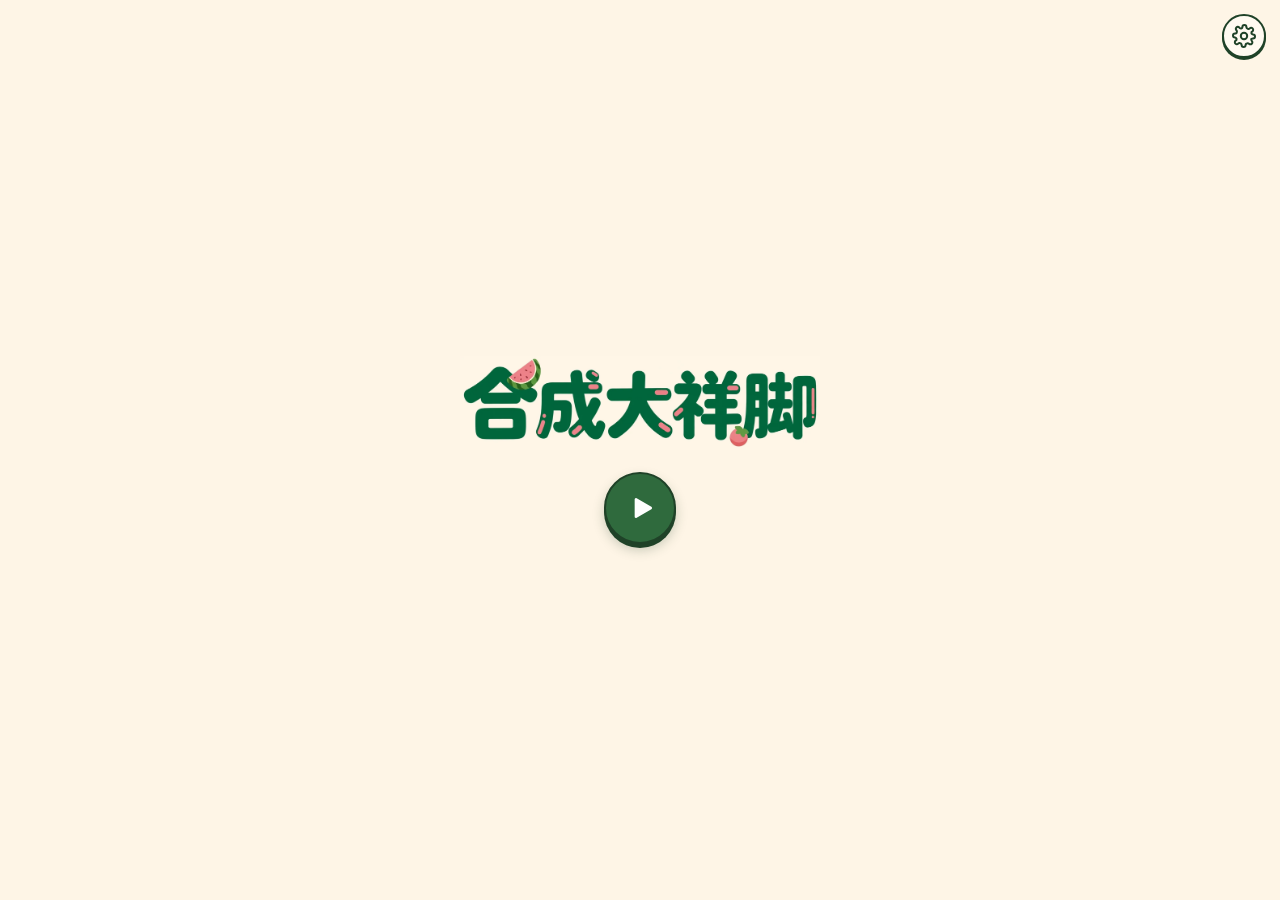
<file: index.html>
<!DOCTYPE html>
<html lang="zh-CN">
<head>
  <meta charset="utf-8">
  <meta name="viewport" content="width=device-width, initial-scale=1, viewport-fit=cover">
  <meta name="theme-color" content="#fef5e6">
  <title>合成大祥脚</title>
  <link rel="stylesheet" href="style.css">
</head>
<body>
  <!-- 开始页主视图只留三样，全部不用小字解释：
       1）新生成的标题 Logo 图（非系统字体、非单球，见即是标题）
       2）一个绿色圆形播放键（三角形即“开始”，不用文字说明）
       3）右上角一个齿轮图标（设置入口）
       最高分只以星星图标 + 数字出现，不写“最高分”三个字。
       文字只留在 aria-label（给读屏，不占视觉）。 -->
  <button class="icon-btn settings-btn" id="settingsBtn" type="button" aria-label="设置" title="设置">
    <svg viewBox="0 0 24 24" fill="none" stroke="currentColor" stroke-width="2" stroke-linecap="round" stroke-linejoin="round" aria-hidden="true"><circle cx="12" cy="12" r="3.2"/><path d="M19.4 15a1.7 1.7 0 0 0 .34 1.88l.06.06a2 2 0 1 1-2.83 2.83l-.06-.06A1.7 1.7 0 0 0 15 19.4a1.7 1.7 0 0 0-1 .6 1.7 1.7 0 0 0-.4 1.1V21a2 2 0 1 1-4 0v-.1a1.7 1.7 0 0 0-.4-1.1 1.7 1.7 0 0 0-1-.6 1.7 1.7 0 0 0-1.88.34l-.06.06a2 2 0 1 1-2.83-2.83l.06-.06A1.7 1.7 0 0 0 4.6 15a1.7 1.7 0 0 0-.6-1 1.7 1.7 0 0 0-1.1-.4H3a2 2 0 1 1 0-4h.1a1.7 1.7 0 0 0 1.1-.4 1.7 1.7 0 0 0 .6-1 1.7 1.7 0 0 0-.34-1.88l-.06-.06a2 2 0 1 1 2.83-2.83l.06.06A1.7 1.7 0 0 0 9 4.6a1.7 1.7 0 0 0 1-.6 1.7 1.7 0 0 0 .4-1.1V3a2 2 0 1 1 4 0v.1a1.7 1.7 0 0 0 .4 1.1 1.7 1.7 0 0 0 1 .6 1.7 1.7 0 0 0 1.88-.34l.06-.06a2 2 0 1 1 2.83 2.83l-.06.06A1.7 1.7 0 0 0 19.4 9a1.7 1.7 0 0 0 .6 1 1.7 1.7 0 0 0 1.1.4H21a2 2 0 1 1 0 4h-.1a1.7 1.7 0 0 0-1.1.4 1.7 1.7 0 0 0-.6 1Z"/></svg>
  </button>

  <main class="stage-page">
    <div class="start-content">
      <h1 class="visually-hidden">合成大祥脚</h1>
      <img class="title-logo" src="assets/title-logo.webp" alt="合成大祥脚" width="360" height="95">
      <a class="btn-play" href="game.html" aria-label="开始游戏">
        <svg width="32" height="32" viewBox="0 0 24 24" fill="currentColor" aria-hidden="true"><path d="M8 5.5v13a1 1 0 0 0 1.52.86l11-6.5a1 1 0 0 0 0-1.72l-11-6.5A1 1 0 0 0 8 5.5Z"/></svg>
      </a>
      <div class="best-data" id="bestData" hidden>
        <svg width="20" height="20" viewBox="0 0 24 24" fill="#e8b93a" aria-hidden="true"><path d="M12 2.5 14.9 8.6l6.6.9-4.8 4.6 1.2 6.6L12 17.6l-5.9 3.1 1.2-6.6L2.5 9.5l6.6-.9L12 2.5Z"/></svg>
        <strong id="bestValue">0</strong>
      </div>
    </div>
  </main>

  <!-- 设置：大标题、18px 行标签、音乐与音效原生 slider + 百分比、
       清除是带字按钮、底部大“完成”按钮、遮罩实色不模糊。
       行标签是项目名，不是玩法说明段落，说明段落仍然不加。 -->
  <section class="screen" id="settingsScreen" aria-label="设置">
    <div class="settings-panel">
      <h2>设置</h2>
      <div class="settings-row">
        <span class="settings-label">
          <svg width="22" height="22" viewBox="0 0 24 24" fill="none" stroke="currentColor" stroke-width="2.2" stroke-linecap="round" stroke-linejoin="round" aria-hidden="true"><path d="M9 18V5l12-2v13"/><circle cx="6" cy="18" r="3"/><circle cx="18" cy="16" r="3"/></svg>
          音乐
        </span>
        <div class="volume-control">
          <input type="range" class="volume-slider" id="musicSlider" min="0" max="100" step="1" value="42" aria-label="音乐音量">
          <span class="volume-num" id="musicValue">42%</span>
        </div>
      </div>
      <div class="settings-row">
        <span class="settings-label">
          <svg width="22" height="22" viewBox="0 0 24 24" fill="none" stroke="currentColor" stroke-width="2.2" stroke-linecap="round" stroke-linejoin="round" aria-hidden="true"><path d="M11 5 6.5 9H3v6h3.5L11 19V5Z" fill="currentColor" stroke="none"/><path d="M15.5 8.5a5 5 0 0 1 0 7"/><path d="M18.5 5.5a9.5 9.5 0 0 1 0 13"/></svg>
          音效
        </span>
        <div class="volume-control">
          <input type="range" class="volume-slider" id="sfxSlider" min="0" max="100" step="1" value="72" aria-label="音效音量">
          <span class="volume-num" id="sfxValue">72%</span>
        </div>
      </div>
      <div class="settings-row">
        <span class="settings-label">
          <svg width="22" height="22" viewBox="0 0 24 24" fill="#e8b93a" stroke="#1f4228" stroke-width="1" aria-hidden="true"><path d="M12 2.5 14.9 8.6l6.6.9-4.8 4.6 1.2 6.6L12 17.6l-5.9 3.1 1.2-6.6L2.5 9.5l6.6-.9L12 2.5Z"/></svg>
          最高分 <strong id="settingsBestValue">0</strong>
        </span>
        <button class="btn-clear" id="clearBestBtn" type="button" aria-label="清除最高分">
          <svg viewBox="0 0 24 24" fill="none" stroke="currentColor" stroke-width="2.2" stroke-linecap="round" stroke-linejoin="round" aria-hidden="true"><path d="M3 6h18"/><path d="M8 6V4a1 1 0 0 1 1-1h6a1 1 0 0 1 1 1v2"/><path d="M19 6l-1 14a2 2 0 0 1-2 2H8a2 2 0 0 1-2-2L5 6"/><path d="M10 11v6"/><path d="M14 11v6"/></svg>
          清除
        </button>
      </div>
      <button class="btn-done" id="settingsCloseBtn" type="button">完成</button>
    </div>
  </section>

  <audio id="audioBgm" src="audio/bgm.mp3" loop preload="auto"></audio>
  <audio id="audioMerge" src="audio/merge.mp3" preload="auto"></audio>
  <audio id="audioGameover" src="audio/gameover.mp3" preload="auto"></audio>

  <noscript>
    <p class="noscript">需要开启 JavaScript 才能游玩。</p>
  </noscript>
  <script>
    (function () {
      function fnv1a(str) {
        let h = 0x811c9dc5;
        for (let i = 0; i < str.length; i++) {
          h ^= str.charCodeAt(i);
          h = Math.imul(h, 0x01000193) >>> 0;
        }
        return h.toString(16).padStart(8, '0');
      }
      const bestData = document.getElementById('bestData');
      const bestValue = document.getElementById('bestValue');
      const settingsBestValue = document.getElementById('settingsBestValue');
      const settingsScreen = document.getElementById('settingsScreen');
      const musicSlider = document.getElementById('musicSlider');
      const musicValue = document.getElementById('musicValue');
      const sfxSlider = document.getElementById('sfxSlider');
      const sfxValue = document.getElementById('sfxValue');
      const bgm = document.getElementById('audioBgm');
      const mergeSfx = document.getElementById('audioMerge');
      const gameoverSfx = document.getElementById('audioGameover');

      let best = 0;
      try {
        const raw = localStorage.getItem('xiangjiao-best-v1');
        if (raw) {
          const obj = JSON.parse(raw);
          const expected = fnv1a(Math.floor(obj.best) + '|' + obj.merges + '|' + obj.drops + '|xiangjiao-salt');
          if (obj && Number.isFinite(obj.best) && expected === obj.checksum && obj.best > 0) best = Math.floor(obj.best);
        }
      } catch (e) {}

      function refreshBest() {
        if (best > 0) {
          bestValue.textContent = String(best);
          bestData.hidden = false;
        } else {
          bestData.hidden = true;
        }
        // 设置页里最高分永远显示数字，无记录就是 0，不用横线让人猜。
        settingsBestValue.textContent = String(best);
      }

      function loadVolumes() {
        let mRaw = localStorage.getItem('xiangjiao-music-volume-v1');
        let sRaw = localStorage.getItem('xiangjiao-sfx-volume-v1');
        let m, s;
        if (mRaw === null || sRaw === null) {
          const old = localStorage.getItem('xiangjiao-sound-v1');
          if (old === '0') {
            m = 0;
            s = 0;
          } else {
            m = 42;
            s = 72;
          }
          try {
            localStorage.setItem('xiangjiao-music-volume-v1', String(m));
            localStorage.setItem('xiangjiao-sfx-volume-v1', String(s));
          } catch (e) {}
        } else {
          m = parseInt(mRaw, 10);
          s = parseInt(sRaw, 10);
          if (isNaN(m) || m < 0 || m > 100) m = 42;
          if (isNaN(s) || s < 0 || s > 100) s = 72;
        }
        return { music: m, sfx: s };
      }

      const vols = loadVolumes();
      let currentMusic = vols.music;
      let currentSfx = vols.sfx;

      function applyMusic(v, persist) {
        currentMusic = Math.max(0, Math.min(100, Math.round(v)));
        musicSlider.value = String(currentMusic);
        musicValue.textContent = currentMusic + '%';
        if (bgm) bgm.volume = currentMusic / 100;
        // 结算音乐同属「音乐」组，与游戏页保持一致
        if (gameoverSfx) gameoverSfx.volume = currentMusic / 100;
        if (persist) {
          try { localStorage.setItem('xiangjiao-music-volume-v1', String(currentMusic)); } catch (e) {}
        }
      }

      function applySfx(v, persist) {
        currentSfx = Math.max(0, Math.min(100, Math.round(v)));
        sfxSlider.value = String(currentSfx);
        sfxValue.textContent = currentSfx + '%';
        if (mergeSfx) mergeSfx.volume = currentSfx / 100;
        if (persist) {
          try { localStorage.setItem('xiangjiao-sfx-volume-v1', String(currentSfx)); } catch (e) {}
        }
      }

      applyMusic(currentMusic, false);
      applySfx(currentSfx, false);
      refreshBest();

      musicSlider.addEventListener('input', (e) => {
        applyMusic(parseInt(e.target.value, 10) || 0, true);
      });
      sfxSlider.addEventListener('input', (e) => {
        applySfx(parseInt(e.target.value, 10) || 0, true);
      });

      const settingsBtn = document.getElementById('settingsBtn');
      settingsBtn.addEventListener('click', () => {
        settingsScreen.classList.add('is-visible');
        settingsBtn.style.visibility = 'hidden';
      });
      function closeSettings() {
        settingsScreen.classList.remove('is-visible');
        settingsBtn.style.visibility = '';
      }
      document.getElementById('settingsCloseBtn').addEventListener('click', closeSettings);
      settingsScreen.addEventListener('click', (e) => {
        if (e.target === settingsScreen) closeSettings();
      });
      document.getElementById('clearBestBtn').addEventListener('click', () => {
        try { localStorage.removeItem('xiangjiao-best-v1'); } catch (e) {}
        best = 0;
        refreshBest();
      });
    })();
  </script>
</body>
</html>
</file>
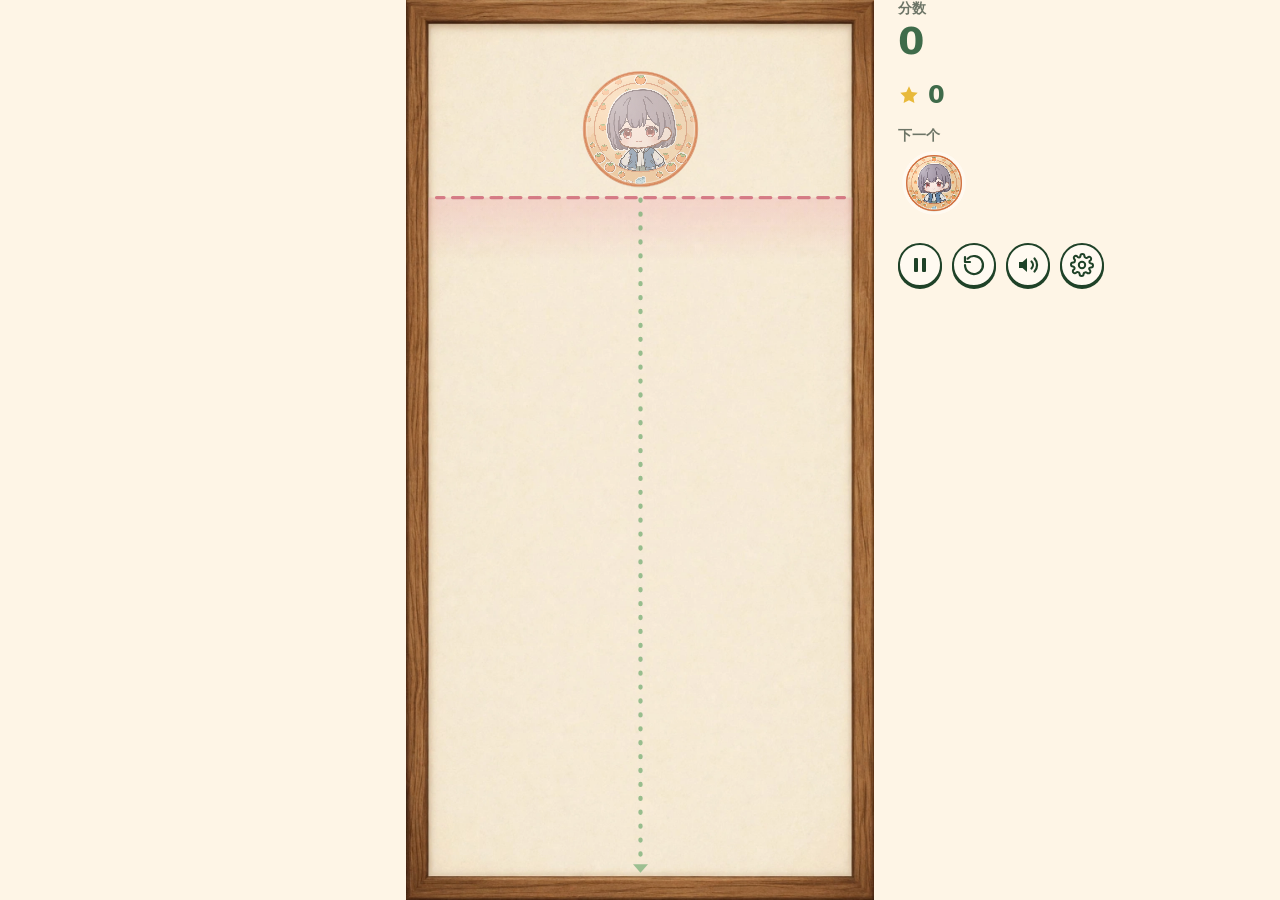
<file: game.html>
<!DOCTYPE html>
<html lang="zh-CN">
<head>
  <meta charset="utf-8">
  <meta name="viewport" content="width=device-width, initial-scale=1, viewport-fit=cover">
  <meta name="theme-color" content="#fef5e6">
  <title>合成大祥脚 · 游戏中</title>
  <link rel="stylesheet" href="style.css">
</head>
<body>
  <!-- 游戏页：所有平台同一公平逻辑棋盘 398x800，框外盒居中 fit-inside 舞台，
       统一使用竖版薄框图（thin-frame-portrait.webp），canvas 位于框内缘 4.6%/2.3%/90.9%/95.1%，
       球撞到的就是薄框内壁 = 图上的木墙，危险线横贯薄框内缘宽度。
       PC端数据组件放中心棋盘右侧（宽200、间隙24、右侧剩余>=224才用侧边栏，棋盘居中不动），
       空间不够时放顶部栏（高48），数据组件只出现一次、ID不变。 -->
  <main class="game-page">
    <header class="topbar" id="topbar" aria-label="游戏顶部数据栏" hidden></header>

    <div class="stage" id="stage">
      <div class="board-wrap" id="boardWrap">
        <canvas id="gameCanvas" width="398" height="800" aria-label="合成大祥脚游戏棋盘"></canvas>

        <section class="screen" id="pauseScreen" aria-label="暂停屏">
          <div class="panel">
            <h2>已暂停</h2>
            <button class="btn-play" id="resumeBtn" type="button" aria-label="继续">
              <svg width="32" height="32" viewBox="0 0 24 24" fill="currentColor" aria-hidden="true"><path d="M8 5.5v13a1 1 0 0 0 1.52.86l11-6.5a1 1 0 0 0 0-1.72l-11-6.5A1 1 0 0 0 8 5.5Z"/></svg>
            </button>
            <div class="btn-row">
              <button class="icon-btn" id="pauseRestart" type="button" aria-label="重开" title="重开">
                <svg viewBox="0 0 24 24" fill="none" stroke="currentColor" stroke-width="2.2" stroke-linecap="round" stroke-linejoin="round" aria-hidden="true"><path d="M3 12a9 9 0 1 0 2.6-6.3"/><path d="M3 4v5h5"/></svg>
              </button>
              <button class="icon-btn" id="pauseMenu" type="button" aria-label="回菜单" title="回菜单">
                <svg viewBox="0 0 24 24" fill="none" stroke="currentColor" stroke-width="2.2" stroke-linecap="round" stroke-linejoin="round" aria-hidden="true"><path d="M3 11.5 12 4l9 7.5"/><path d="M5.5 10.5V20h13V10.5"/></svg>
              </button>
            </div>
          </div>
        </section>

        <section class="screen" id="overScreen" aria-label="结算屏">
          <div class="panel">
            <h2>本局结束</h2>
            <div class="result-score" id="finalScore">0</div>
            <div class="result-data">
              <span class="best-data">
                <svg width="18" height="18" viewBox="0 0 24 24" fill="#e8b93a" aria-hidden="true"><path d="M12 2.5 14.9 8.6l6.6.9-4.8 4.6 1.2 6.6L12 17.6l-5.9 3.1 1.2-6.6L2.5 9.5l6.6-.9L12 2.5Z"/></svg>
                <strong id="finalBest">0</strong>
              </span>
              <span class="best-data">
                <svg width="18" height="18" viewBox="0 0 24 24" fill="none" stroke="#3f6b4a" stroke-width="2" aria-hidden="true"><circle cx="12" cy="12" r="9"/></svg>
                <strong id="finalMaxLevel">—</strong>
              </span>
            </div>
            <p class="achievement" id="finalAchievement" hidden></p>
            <p class="warning-note" id="invalidNote" hidden>本局数据异常，最高分未记录</p>
            <p class="record-note" id="newRecordNote" hidden>新纪录！</p>
            <div class="btn-row">
              <button class="btn-play" id="overRestart" type="button" aria-label="再来一局">
                <svg viewBox="0 0 24 24" fill="none" stroke="currentColor" stroke-width="2.2" stroke-linecap="round" stroke-linejoin="round" aria-hidden="true"><path d="M3 12a9 9 0 1 0 2.6-6.3"/><path d="M3 4v5h5"/></svg>
              </button>
              <button class="icon-btn" id="overMenu" type="button" aria-label="回菜单" title="回菜单">
                <svg viewBox="0 0 24 24" fill="none" stroke="currentColor" stroke-width="2.2" stroke-linecap="round" stroke-linejoin="round" aria-hidden="true"><path d="M3 11.5 12 4l9 7.5"/><path d="M5.5 10.5V20h13V10.5"/></svg>
              </button>
            </div>
          </div>
        </section>

        <section class="screen" id="gameSettingsScreen" aria-label="设置">
          <div class="settings-panel">
            <h2>设置</h2>
            <div class="settings-row">
              <span class="settings-label">
                <svg width="22" height="22" viewBox="0 0 24 24" fill="none" stroke="currentColor" stroke-width="2.2" stroke-linecap="round" stroke-linejoin="round" aria-hidden="true"><path d="M9 18V5l12-2v13"/><circle cx="6" cy="18" r="3"/><circle cx="18" cy="16" r="3"/></svg>
                音乐
              </span>
              <div class="volume-control">
                <input type="range" class="volume-slider" id="gameMusicSlider" min="0" max="100" step="1" value="42" aria-label="音乐音量">
                <span class="volume-num" id="gameMusicValue">42%</span>
              </div>
            </div>
            <div class="settings-row">
              <span class="settings-label">
                <svg width="22" height="22" viewBox="0 0 24 24" fill="none" stroke="currentColor" stroke-width="2.2" stroke-linecap="round" stroke-linejoin="round" aria-hidden="true"><path d="M11 5 6.5 9H3v6h3.5L11 19V5Z" fill="currentColor" stroke="none"/><path d="M15.5 8.5a5 5 0 0 1 0 7"/><path d="M18.5 5.5a9.5 9.5 0 0 1 0 13"/></svg>
                音效
              </span>
              <div class="volume-control">
                <input type="range" class="volume-slider" id="gameSfxSlider" min="0" max="100" step="1" value="72" aria-label="音效音量">
                <span class="volume-num" id="gameSfxValue">72%</span>
              </div>
            </div>
            <div class="settings-row">
              <span class="settings-label">
                <svg width="22" height="22" viewBox="0 0 24 24" fill="#e8b93a" stroke="#1f4228" stroke-width="1" aria-hidden="true"><path d="M12 2.5 14.9 8.6l6.6.9-4.8 4.6 1.2 6.6L12 17.6l-5.9 3.1 1.2-6.6L2.5 9.5l6.6-.9L12 2.5Z"/></svg>
                最高分 <strong id="gameSettingsBestValue">0</strong>
              </span>
              <button class="btn-clear" id="gameClearBestBtn" type="button" aria-label="清除最高分">
                <svg viewBox="0 0 24 24" fill="none" stroke="currentColor" stroke-width="2.2" stroke-linecap="round" stroke-linejoin="round" aria-hidden="true"><path d="M3 6h18"/><path d="M8 6V4a1 1 0 0 1 1-1h6a1 1 0 0 1 1 1v2"/><path d="M19 6l-1 14a2 2 0 0 1-2 2H8a2 2 0 0 1-2-2L5 6"/><path d="M10 11v6"/><path d="M14 11v6"/></svg>
                清除
              </button>
            </div>
            <button class="btn-done" id="gameSettingsCloseBtn" type="button">完成</button>
          </div>
        </section>

        <div class="toast" id="toast" role="status" aria-live="assertive"></div>
      </div>

      <aside class="sidebar" id="sidebar" aria-label="游戏侧边数据栏">
        <div class="data-block block-score" id="blockScore">
          <span class="data-label">分数</span>
          <span class="score-display"><strong id="scoreValue">0</strong></span>
        </div>
        <div class="data-block block-best" id="blockBest">
          <span class="best-data">
            <svg width="18" height="18" viewBox="0 0 24 24" fill="#e8b93a" aria-hidden="true"><path d="M12 2.5 14.9 8.6l6.6.9-4.8 4.6 1.2 6.6L12 17.6l-5.9 3.1 1.2-6.6L2.5 9.5l6.6-.9L12 2.5Z"/></svg>
            <strong id="bestValue">0</strong>
          </span>
        </div>
        <div class="data-block block-next" id="blockNext">
          <span class="data-label">下一个</span>
          <canvas id="nextCanvas" width="128" height="128" aria-label="下一个球预览"></canvas>
        </div>
        <div class="data-block block-controls" id="blockControls">
          <button class="icon-btn" id="btnPause" type="button" aria-label="暂停" title="暂停">
            <svg viewBox="0 0 24 24" fill="currentColor" aria-hidden="true"><rect x="6" y="5" width="4" height="14" rx="1"/><rect x="14" y="5" width="4" height="14" rx="1"/></svg>
          </button>
          <button class="icon-btn" id="btnRestart" type="button" aria-label="重开" title="重开">
            <svg viewBox="0 0 24 24" fill="none" stroke="currentColor" stroke-width="2.2" stroke-linecap="round" stroke-linejoin="round" aria-hidden="true"><path d="M3 12a9 9 0 1 0 2.6-6.3"/><path d="M3 4v5h5"/></svg>
          </button>
          <button class="icon-btn" id="btnSound" type="button" aria-label="静音" aria-pressed="true" title="静音">
            <svg viewBox="0 0 24 24" fill="none" stroke="currentColor" stroke-width="2.2" stroke-linecap="round" stroke-linejoin="round" aria-hidden="true"><path d="M11 5 6.5 9H3v6h3.5L11 19V5Z" fill="currentColor" stroke="none"/><path d="M15.5 8.5a5 5 0 0 1 0 7"/><path d="M18.5 5.5a9.5 9.5 0 0 1 0 13"/></svg>
          </button>
          <button class="icon-btn" id="gameSettingsBtn" type="button" aria-label="设置" title="设置">
            <svg viewBox="0 0 24 24" fill="none" stroke="currentColor" stroke-width="2" stroke-linecap="round" stroke-linejoin="round" aria-hidden="true"><circle cx="12" cy="12" r="3.2"/><path d="M19.4 15a1.7 1.7 0 0 0 .34 1.88l.06.06a2 2 0 1 1-2.83 2.83l-.06-.06A1.7 1.7 0 0 0 15 19.4a1.7 1.7 0 0 0-1 .6 1.7 1.7 0 0 0-.4 1.1V21a2 2 0 1 1-4 0v-.1a1.7 1.7 0 0 0-.4-1.1 1.7 1.7 0 0 0-1-.6 1.7 1.7 0 0 0-1.88.34l-.06.06a2 2 0 1 1-2.83-2.83l.06-.06A1.7 1.7 0 0 0 4.6 15a1.7 1.7 0 0 0-.6-1 1.7 1.7 0 0 0-1.1-.4H3a2 2 0 1 1 0-4h.1a1.7 1.7 0 0 0 1.1-.4 1.7 1.7 0 0 0 .6-1 1.7 1.7 0 0 0-.34-1.88l-.06-.06a2 2 0 1 1 2.83-2.83l.06.06A1.7 1.7 0 0 0 9 4.6a1.7 1.7 0 0 0 1-.6 1.7 1.7 0 0 0 .4-1.1V3a2 2 0 1 1 4 0v.1a1.7 1.7 0 0 0 .4 1.1 1.7 1.7 0 0 0 1 .6 1.7 1.7 0 0 0 1.88-.34l.06-.06a2 2 0 1 1 2.83 2.83l-.06.06A1.7 1.7 0 0 0 19.4 9a1.7 1.7 0 0 0 .6 1 1.7 1.7 0 0 0 1.1.4H21a2 2 0 1 1 0 4h-.1a1.7 1.7 0 0 0-1.1.4 1.7 1.7 0 0 0-.6 1Z"/></svg>
          </button>
        </div>
      </aside>
    </div>
  </main>

  <audio id="audioBgm" src="audio/bgm.mp3" loop preload="auto"></audio>
  <audio id="audioMerge" src="audio/merge.mp3" preload="auto"></audio>
  <audio id="audioGameover" src="audio/gameover.mp3" preload="auto"></audio>

  <noscript>
    <p class="noscript">需要开启 JavaScript 才能游玩。</p>
  </noscript>
  <script src="lib/planck.min.js" defer></script>
  <script src="main.js" defer></script>
</body>
</html>
</file>
<file: style.css>
/* 合成大祥脚 — 2026-11-04 公平薄框背景版与音量滑块版
 *
 * 1）公平薄框背景：所有平台同一张竖版薄框图（thin-frame-portrait.webp），
 *    彻底删除横版薄框图引用与动态逻辑宽。
 *    框外盒（.board-wrap）固定长宽比 0.520，fit-inside 舞台并在舞台内居中。
 *    canvas 位于框内缘（4.6%/2.3%/90.9%/95.1%），逻辑尺寸严格固定 398x800，
 *    scaleX 恒等于 scaleY（~0.999），所有平台游戏空间绝对公平一致。
 * 2）按钮配色：全部高对比——主操作深绿底 + 白图标，次要操作米白底 +
 *    深绿图标 + 深绿边框，图标 24px、按钮 44px。
 * 3）设置页：包含大标题“设置”、音乐滑块行、音效滑块行、最高分数字与
 *    “清除”带字按钮、底部大“完成”按钮。删除原来的音效开关，改用两个
 *    原生 input range 滑块（0-100），高对比滑块与轨道，百分比数字实时变。
 *    遮罩实色米白不模糊；最高分无记录时显示 0，不用横线。
 * 4）标题 Logo：Logo 图（深绿圆润游戏字体 + 西瓜片 + 桃子点缀，
 *    字为“合成大祥脚”），开始页底色用 Logo 底色 #fef5e6。
 * 5）小美术：合并时画小美术图里的星爆（small-assets.webp 裁 80,70,560,560）。
 *
 * 字体：标题是图片，不依赖字体；其余数字/状态字用系统圆润
 * 无衬线栈，不引入网络字体（离线要求）。
 */

:root {
  --font: "PingFang SC", "Hiragino Sans GB", "Noto Sans SC", "Microsoft YaHei", "Segoe UI", system-ui, sans-serif;
  --cream: #fef5e6;
  --cream-3: #fffaf1;
  --green-deep: #3f6b4a;
  --green-mid: #7fb97e;
  --green-btn: #93c98b;
  --pink: #f4a7b8;
  --ink: #3d463a;
  --muted: #6d7567;
}

* { box-sizing: border-box; }
[hidden] { display: none !important; }
html, body {
  min-height: 100%;
  overscroll-behavior: none;
  overscroll-behavior-y: none;
}

body {
  margin: 0;
  min-height: 100dvh;
  color: var(--ink);
  font-family: var(--font);
  background: var(--cream);
  overflow-x: hidden;
  overscroll-behavior: none;
  overscroll-behavior-y: none;
  -webkit-font-smoothing: antialiased;
}

/* ---------- 开始页：底色 = Logo 底色，Logo 图边不形成框 ---------- */
.stage-page {
  min-height: 100dvh;
  display: flex;
  flex-direction: column;
  align-items: center;
  justify-content: center;
  padding: calc(16px + env(safe-area-inset-top)) 16px calc(16px + env(safe-area-inset-bottom));
  background: var(--cream);
  overscroll-behavior: none;
  overscroll-behavior-y: none;
}

.start-content {
  display: flex;
  flex-direction: column;
  align-items: center;
  gap: 22px;
  max-width: 480px;
  text-align: center;
}

.title-logo {
  width: min(360px, 88vw);
  height: auto;
  display: block;
}

.visually-hidden {
  position: absolute;
  width: 1px;
  height: 1px;
  margin: -1px;
  padding: 0;
  border: 0;
  clip: rect(0 0 0 0);
  overflow: hidden;
  white-space: nowrap;
}

/* 数据只用图标 + 数字，不写标签字 */
.best-data {
  display: inline-flex;
  align-items: center;
  gap: 6px;
  color: var(--green-deep);
  font-variant-numeric: tabular-nums;
}
.best-data strong { font-size: 21px; font-weight: 900; }
.best-data svg { flex: none; }

.settings-btn {
  position: fixed;
  top: calc(14px + env(safe-area-inset-top));
  right: 14px;
  z-index: 10;
}

/* 设置面板：上一版只剩三个图标，站在玩家角度根本看不懂——
 * 星星加横线是什么意思、垃圾桶删的是什么、喇叭是开还是关，全靠猜，
 * 还隔着一层模糊的 Logo，错在我。本版改回可读的设置页：大标题、
 * 18px 的行标签（不是小字说明）、开关本身显示开/关、清除是带字的按钮、
 * 底部一个大“完成”按钮。行标签是项目名，不是解释段落，玩法说明段落
 * 仍然不加。设置遮罩改成实色米白，不再模糊透出后面的 Logo。 */
.settings-panel {
  display: flex;
  flex-direction: column;
  align-items: stretch;
  gap: 20px;
  width: min(360px, 92vw);
  overscroll-behavior-y: contain;
  touch-action: pan-y;
}
.settings-panel h2 {
  margin: 0;
  text-align: center;
  font-size: 28px;
  color: var(--green-deep);
}
.settings-row {
  display: flex;
  align-items: center;
  justify-content: space-between;
  gap: 12px;
  min-height: 52px;
  padding: 0 4px;
  border-bottom: 1.5px solid #e8dcc2;
}
.settings-label {
  display: inline-flex;
  align-items: center;
  gap: 10px;
  font-size: 18px;
  font-weight: 700;
  color: var(--ink);
}
.settings-label strong { font-size: 22px; color: var(--green-deep); font-variant-numeric: tabular-nums; }
.settings-label svg { flex: none; color: var(--green-deep); }
.volume-control {
  display: inline-flex;
  align-items: center;
  gap: 10px;
  flex: none;
}
.volume-slider {
  -webkit-appearance: none;
  appearance: none;
  width: clamp(100px, 28vw, 140px);
  height: 8px;
  border-radius: 999px;
  background: #c8dfc4;
  border: 1.5px solid #1f4228;
  outline: none;
  margin: 0;
  padding: 0;
  cursor: pointer;
}
.volume-slider:focus-visible {
  outline: 2.5px solid #1f4228;
  outline-offset: 3px;
}
.volume-slider::-webkit-slider-runnable-track {
  height: 8px;
  border-radius: 999px;
  background: transparent;
}
.volume-slider::-webkit-slider-thumb {
  -webkit-appearance: none;
  appearance: none;
  width: 26px;
  height: 26px;
  border-radius: 50%;
  background: #2f6a3d;
  border: 2px solid #1f4228;
  margin-top: -10px;
  box-shadow: 0 1px 3px rgba(31, 66, 40, 0.35);
  cursor: pointer;
  transition: transform 0.1s ease;
}
.volume-slider::-webkit-slider-thumb:active {
  transform: scale(1.12);
}
.volume-slider::-moz-range-track {
  height: 8px;
  border-radius: 999px;
  background: #c8dfc4;
  border: 1.5px solid #1f4228;
}
.volume-slider::-moz-range-thumb {
  width: 26px;
  height: 26px;
  border-radius: 50%;
  background: #2f6a3d;
  border: 2px solid #1f4228;
  box-shadow: 0 1px 3px rgba(31, 66, 40, 0.35);
  cursor: pointer;
  transition: transform 0.1s ease;
}
.volume-slider::-moz-range-thumb:active {
  transform: scale(1.12);
}
.volume-num {
  font-size: 17px;
  font-weight: 800;
  color: var(--green-deep);
  font-variant-numeric: tabular-nums;
  min-width: 44px;
  text-align: right;
}
.btn-clear {
  display: inline-flex;
  align-items: center;
  gap: 6px;
  min-height: 44px;
  padding: 8px 16px;
  border: 2px solid #1f4228;
  border-radius: 999px;
  background: #fffaf1;
  color: #1f4228;
  font-family: inherit;
  font-size: 16px;
  font-weight: 800;
  cursor: pointer;
}
.btn-clear svg { width: 18px; height: 18px; }
.btn-done {
  min-height: 56px;
  padding: 12px 20px;
  border: 2px solid #1f4228;
  border-radius: 999px;
  background: #2f6a3d;
  color: #ffffff;
  font-family: inherit;
  font-size: 18px;
  font-weight: 900;
  cursor: pointer;
}

/* ---------- 游戏页 ---------- */
.game-page {
  min-height: 100dvh;
  height: 100dvh;
  display: flex;
  flex-direction: column;
  align-items: center;
  background: var(--cream);
  overflow: hidden;
  position: relative;
}

/* 顶部栏（空间不够时）：高 48px，铺满视口宽，米白底色，无卡片框/边框/阴影 */
.topbar {
  flex: 0 0 48px;
  width: 100vw;
  height: 48px;
  min-height: 48px;
  max-height: 48px;
  background: var(--cream);
  display: flex;
  align-items: center;
  justify-content: space-between;
  padding: 0 10px;
  box-sizing: border-box;
  border: none;
  box-shadow: none;
  overflow: hidden;
  white-space: nowrap;
  user-select: none;
  z-index: 10;
}
.topbar[hidden] {
  display: none !important;
}
.topbar .data-label {
  display: none !important;
}
.topbar .data-block {
  display: inline-flex;
  align-items: center;
}
.topbar .block-score #scoreValue {
  font-size: 20px;
  font-weight: 900;
  color: var(--green-deep);
  font-variant-numeric: tabular-nums;
  line-height: 1;
}
.topbar .block-next #nextCanvas {
  width: 32px;
  height: 32px;
  display: block;
}
.topbar .block-best .best-data {
  display: inline-flex;
  align-items: center;
  gap: 4px;
  color: var(--green-deep);
  font-variant-numeric: tabular-nums;
}
.topbar .block-best .best-data svg {
  width: 16px;
  height: 16px;
}
.topbar .block-best #bestValue {
  font-size: 18px;
  font-weight: 900;
  line-height: 1;
}
.topbar .block-controls {
  display: inline-flex;
  align-items: center;
  gap: 6px;
}
.topbar .block-controls .icon-btn {
  width: 36px;
  height: 36px;
  box-shadow: 0 1.5px 0 #1f4228;
}
.topbar .block-controls .icon-btn svg {
  width: 20px;
  height: 20px;
}

/* 舞台：底色米白 #fef5e6，左右/上下留出的舞台背景不得画成第二个框、不得加边框阴影。
 * 框外盒（.board-wrap）固定长宽比 0.520，fit-inside 舞台并在舞台内居中。
 * 所有平台统一使用竖版薄框图 thin-frame-portrait.webp（1120x2240），框在图边缘、细、内区大。
 * 框内缘相对框外盒：左 4.6%、上 2.3%、宽 90.9%、高 95.1%
 * canvas 位于框内缘里，碰撞墙 = 框内壁。
 * 逻辑棋盘严格固定 398×800，canvas 长宽比固定 398/800 = 0.4975 (±0.002)。
 */
.stage {
  position: relative;
  flex: 1 1 auto;
  width: 100vw;
  min-height: 0;
  display: flex;
  align-items: center;
  justify-content: center;
  background: var(--cream);
  overflow: hidden;
  touch-action: none;
  overscroll-behavior: none;
  overscroll-behavior-y: none;
}

.board-wrap {
  --in-l: 4.6%;
  --in-t: 2.3%;
  --in-w: 90.9%;
  --in-h: 95.1%;
  position: relative;
  flex: none;
  background: url("assets/thin-frame-portrait.webp") 0 0 / 100% 100% no-repeat;
  aspect-ratio: 0.520;
  max-width: 100%;
  max-height: 100%;
  touch-action: none;
  overscroll-behavior: none;
  overscroll-behavior-y: none;
}

/* 侧边栏（PC，右侧空间够时）：位于中心棋盘右侧，宽 200px，间隙 24px，上缘对齐。
 * 严禁做成卡片框、边框、阴影或色块面板。
 */
.sidebar {
  position: absolute;
  width: 200px;
  display: flex;
  flex-direction: column;
  align-items: flex-start;
  gap: 20px;
  background: transparent;
  border: none;
  box-shadow: none;
  padding: 0;
  margin: 0;
  user-select: none;
  z-index: 10;
}
.sidebar[hidden] {
  display: none !important;
}
.sidebar .data-block {
  display: flex;
  flex-direction: column;
  align-items: flex-start;
  gap: 4px;
}
.sidebar .data-label {
  display: block;
  font-size: 14px;
  font-weight: 700;
  color: var(--muted);
  line-height: 1.2;
}
.sidebar .block-score #scoreValue {
  font-size: 38px;
  font-weight: 900;
  color: var(--green-deep);
  line-height: 1.1;
  font-variant-numeric: tabular-nums;
}
.sidebar .block-best .best-data {
  display: inline-flex;
  align-items: center;
  gap: 8px;
  color: var(--green-deep);
  font-variant-numeric: tabular-nums;
}
.sidebar .block-best .best-data svg {
  width: 22px;
  height: 22px;
}
.sidebar .block-best #bestValue {
  font-size: 24px;
  font-weight: 900;
  line-height: 1;
}
.sidebar .block-next #nextCanvas {
  width: 72px;
  height: 72px;
  display: block;
}
.sidebar .block-controls {
  flex-direction: row;
  align-items: center;
  gap: 10px;
  margin-top: 4px;
}
.sidebar .block-controls .icon-btn {
  width: 44px;
  height: 44px;
}
.sidebar .block-controls .icon-btn svg {
  width: 24px;
  height: 24px;
}

#gameCanvas {
  position: absolute;
  left: var(--in-l);
  top: var(--in-t);
  width: var(--in-w);
  height: var(--in-h);
  display: block;
  touch-action: none;
  overscroll-behavior: none;
  overscroll-behavior-y: none;
  cursor: crosshair;
  -webkit-tap-highlight-color: transparent;
  user-select: none;
}

/* ---------- 按钮：UI 套件配色——绿圆粉图标，粉圆绿图标 ---------- */
/* 按钮配色：上一版粉图标在绿底上，对比度低到小图里几乎看不见，
 * 是“生怕玩家能看清”的配色，错在我。本版全部高对比：
 * 主操作深绿底 + 白图标，深绿 #2f6a3d 在白字上对比度 >7:1；
 * 次要操作米白底 + 深绿图标 #1f4228，深绿在米白上对比度 >10:1，
 * 边框也是深绿，不再用粉绿配对。 */
.btn-play {
  display: inline-flex;
  align-items: center;
  justify-content: center;
  width: 72px;
  height: 72px;
  padding: 0;
  border: 2px solid #1f4228;
  border-radius: 50%;
  color: #ffffff;
  background: #2f6a3d;
  box-shadow: 0 4px 0 #1f4228, 0 6px 12px rgba(31, 66, 40, 0.25);
  cursor: pointer;
  text-decoration: none;
  -webkit-tap-highlight-color: transparent;
  transition: transform 0.1s ease;
}
.btn-play:active { transform: translateY(2px); box-shadow: 0 2px 0 #1f4228; }
.btn-play:focus-visible { outline: 2.5px solid #1f4228; outline-offset: 2px; }
.btn-play svg { width: 32px; height: 32px; }

.btn-row {
  display: flex;
  gap: 10px;
  margin-top: 6px;
  align-items: center;
  justify-content: center;
  padding: 2px 4px 6px;
}

.icon-btn {
  display: inline-flex;
  align-items: center;
  justify-content: center;
  width: 44px;
  height: 44px;
  padding: 0;
  border: 2px solid #1f4228;
  border-radius: 50%;
  color: #1f4228;
  background: #fffaf1;
  box-shadow: 0 2px 0 #1f4228;
  cursor: pointer;
  -webkit-tap-highlight-color: transparent;
  transition: transform 0.1s ease;
}
.icon-btn:active { transform: translateY(1.5px); }
.icon-btn:focus-visible { outline: 2.5px solid #1f4228; outline-offset: 2px; }
.icon-btn:disabled { opacity: 0.45; cursor: default; }
.icon-btn svg { width: 24px; height: 24px; }
.icon-btn.pink { color: #1f4228; background: #fffaf1; border-color: #1f4228; }
.icon-btn.icon-lg { width: 52px; height: 52px; }
.icon-btn.icon-lg svg { width: 26px; height: 26px; }

/* 结算屏 #overScreen .btn-row 两个按钮统一 72x72 圆形，图标统一 32px */
#overScreen .btn-row .icon-btn {
  width: 72px;
  height: 72px;
  box-shadow: 0 4px 0 #1f4228, 0 6px 12px rgba(31, 66, 40, 0.15);
}
#overScreen .btn-row .icon-btn:active {
  transform: translateY(2px);
  box-shadow: 0 2px 0 #1f4228;
}
#overScreen .btn-row .icon-btn svg {
  width: 32px;
  height: 32px;
}

/* ---------- 暂停 / 结算 / 设置：遮罩只盖棋盘内缘（游戏页）或整页（开始页） ---------- */
.screen {
  position: absolute;
  inset: 0;
  z-index: 5;
  display: flex;
  flex-direction: column;
  align-items: center;
  justify-content: safe center;
  overflow-y: auto;
  overflow-x: hidden;
  overscroll-behavior-y: contain;
  touch-action: pan-y;
  padding: 16px 12px;
  background: var(--cream);
  opacity: 0;
  visibility: hidden;
  pointer-events: none;
  transition: opacity 0.18s ease, visibility 0.18s ease;
  scrollbar-width: thin;
  box-sizing: border-box;
}
.screen.is-visible { opacity: 1; visibility: visible; pointer-events: auto; }
.board-wrap .screen,
.stage .screen {
  inset: auto;
  left: var(--in-l);
  top: var(--in-t);
  width: var(--in-w);
  height: var(--in-h);
}

/* 暂停遮罩改半透明米白，不加 backdrop-filter 模糊，仅遮盖棋盘内缘；面板文字与按钮完全不透明 */
#pauseScreen {
  background: rgba(254, 245, 230, 0.78);
}

.panel {
  display: flex;
  flex-direction: column;
  align-items: center;
  gap: 14px;
  width: min(320px, 92%);
  margin: auto;
  padding: 8px 8px 14px;
  text-align: center;
  box-sizing: border-box;
  flex-shrink: 0;
}
.panel h2 {
  margin: 0;
  font-size: clamp(24px, 6vw, 30px);
  line-height: 1.2;
  color: var(--green-deep);
}
.result-score {
  margin: 0;
  font-size: clamp(44px, 12vw, 56px);
  font-weight: 900;
  line-height: 1;
  color: var(--green-deep);
  font-variant-numeric: tabular-nums;
}
.result-data { display: flex; gap: 20px; align-items: center; justify-content: center; }
.achievement, .warning-note, .record-note {
  margin: 0;
  padding: 6px 10px;
  border-radius: 999px;
  font-size: 12px;
  font-weight: 800;
}
.achievement { color: #8d4a58; background: #fde3e8; }
.warning-note { color: #a33e50; background: #fde4e4; }
.record-note { color: #8a5a1e; background: #fdf1dd; }

/* 提示气泡：只在容器内缘上方居中，不压住整个舞台 */
.toast {
  position: absolute;
  top: 10px;
  left: var(--in-l);
  width: var(--in-w);
  z-index: 8;
  padding: 8px 16px;
  border-radius: 999px;
  background: rgba(63, 107, 74, 0.93);
  color: #fffaf1;
  font-size: 13px;
  font-weight: 800;
  letter-spacing: 0.04em;
  text-align: center;
  white-space: nowrap;
  overflow: hidden;
  text-overflow: ellipsis;
  box-shadow: 0 4px 12px rgba(50, 76, 55, 0.22);
  opacity: 0;
  transform: translateY(-6px);
  transition: opacity 0.18s ease, transform 0.18s ease;
  pointer-events: none;
}
.toast.is-show { opacity: 1; transform: translateY(0); }

.noscript {
  position: fixed;
  inset: auto 0 0;
  margin: 0;
  padding: 12px;
  text-align: center;
  background: #fde4e4;
  color: #a33e50;
}

@media (max-width: 430px) {
  .stage-page { padding-left: 12px; padding-right: 12px; }
  .title-logo { width: 88vw; }
}

@media (prefers-reduced-motion: reduce) {
  *, *::before, *::after {
    animation-duration: 0.001ms !important;
    animation-iteration-count: 1 !important;
    transition-duration: 0.001ms !important;
  }
}
</file>
